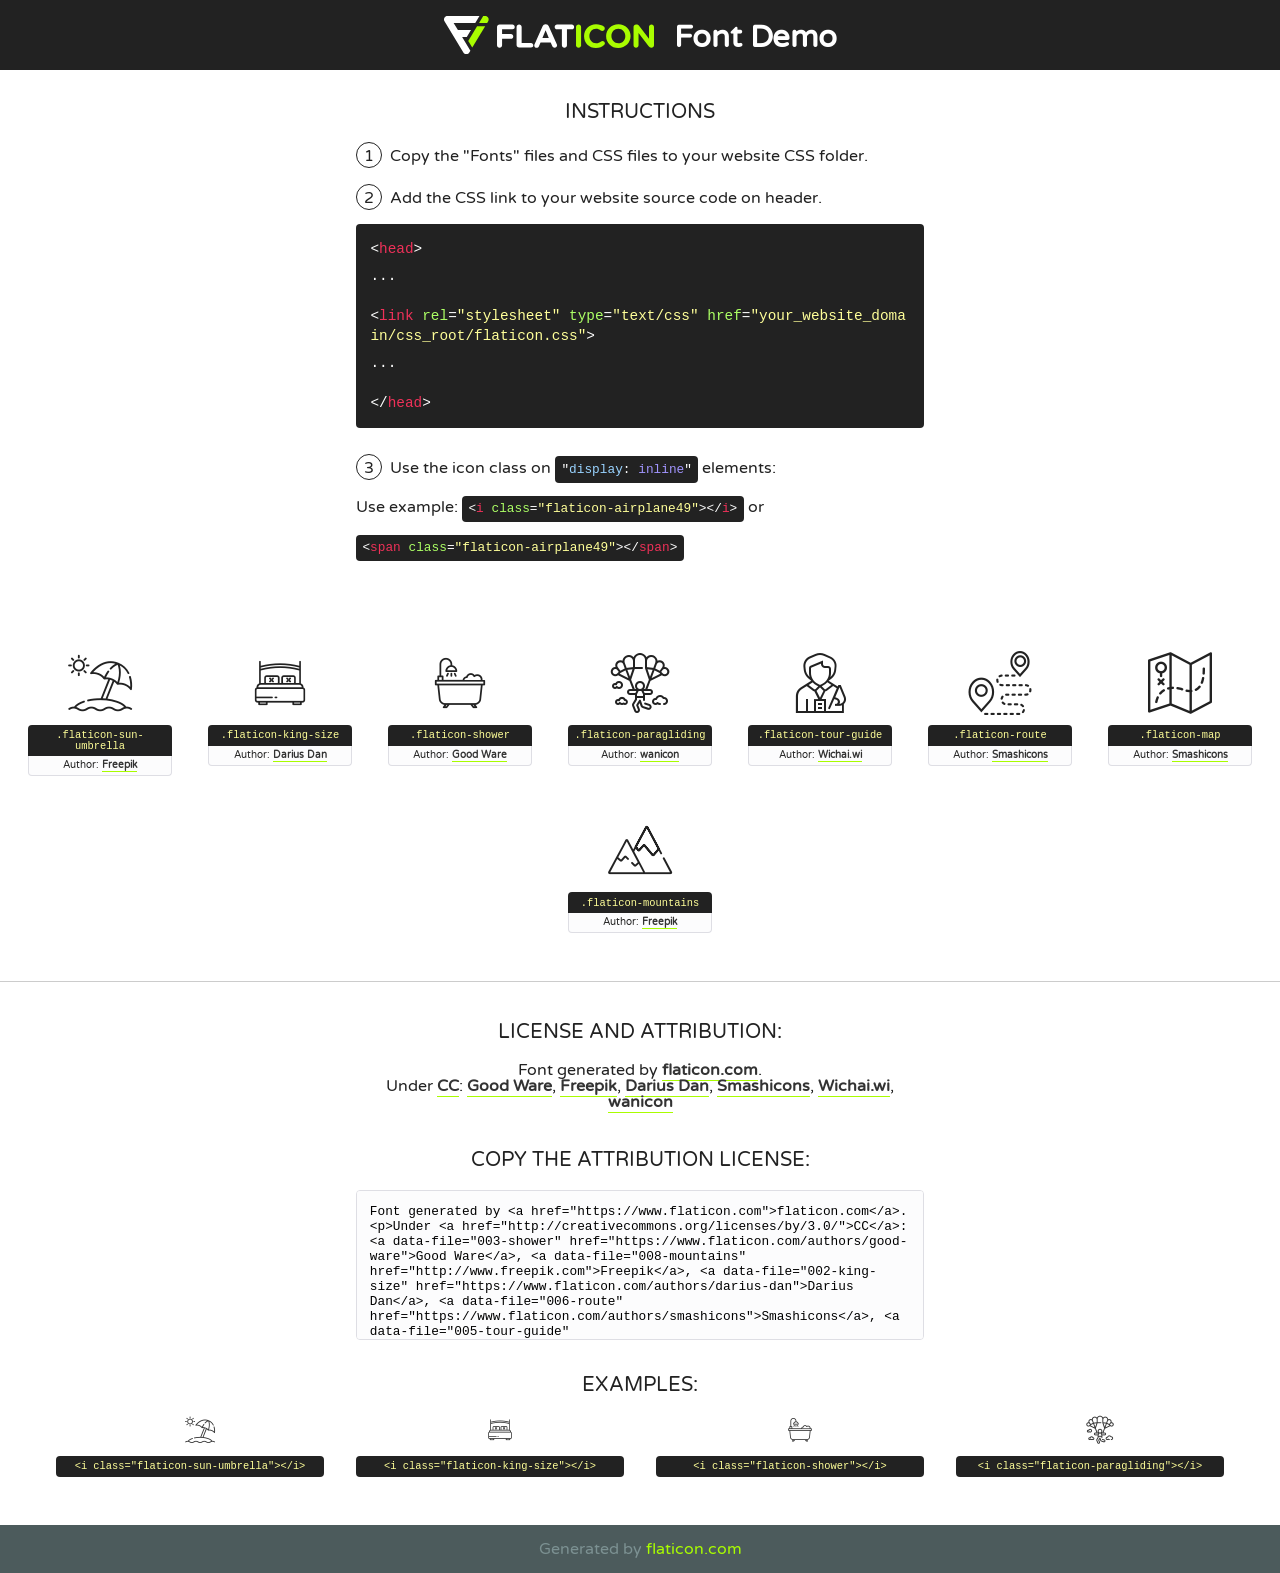
<file: css/fonts/flaticon/font/flaticon.html>
<!DOCTYPE html>
<!--
  Flaticon icon font: Flaticon
  Creation date: 22/08/2019 02:16
-->
<html>
<!DOCTYPE html>
<html>

<head>
    <title>Flaticon WebFont</title>
    <link href="http://fonts.googleapis.com/css?family=Varela+Round" rel="stylesheet" type="text/css" />
    <link rel="stylesheet" type="text/css" href="flaticon.css">
    <meta charset="UTF-8">
    <style>
    html, body, div, span, applet, object, iframe,
    h1, h2, h3, h4, h5, h6, p, blockquote, pre,
    a, abbr, acronym, address, big, cite, code,
    del, dfn, em, img, ins, kbd, q, s, samp,
    small, strike, strong, sub, sup, tt, var,
    b, u, i, center,
    dl, dt, dd, ol, ul, li,
    fieldset, form, label, legend,
    table, caption, tbody, tfoot, thead, tr, th, td,
    article, aside, canvas, details, embed, 
    figure, figcaption, footer, header, hgroup, 
    menu, nav, output, ruby, section, summary,
    time, mark, audio, video {
        margin: 0;
        padding: 0;
        border: 0;
        font-size: 100%;
        font: inherit;
        vertical-align: baseline;
    }
    /* HTML5 display-role reset for older browsers */
    article, aside, details, figcaption, figure, 
    footer, header, hgroup, menu, nav, section {
        display: block;
    }
    body {
        line-height: 1;
    }
    ol, ul {
        list-style: none;
    }
    blockquote, q {
        quotes: none;
    }
    blockquote:before, blockquote:after,
    q:before, q:after {
        content: '';
        content: none;
    }
    table {
        border-collapse: collapse;
        border-spacing: 0;
    }
    body {
        font-family: 'Varela Round', Helvetica, Arial, sans-serif;
        font-size: 16px;
        color: #222;
    }
    a {
        color: #333;
        border-bottom: 1px solid #a9fd00;
        font-weight: bold;
        text-decoration: none;
    }
    * {
        -moz-box-sizing: border-box;
        -webkit-box-sizing: border-box;
        box-sizing: border-box;
        margin: 0;
        padding: 0;
    }
    [class^="flaticon-"]:before, [class*=" flaticon-"]:before, [class^="flaticon-"]:after, [class*=" flaticon-"]:after {
        font-family: Flaticon;
        font-size: 30px;
        font-style: normal;
        margin-left: 20px;
        color: #333;
    }
    .wrapper {
        max-width: 600px;
        margin: auto;
        padding: 0 1em;
    }
    .title {
        font-size: 1.25em;
        text-align: center;
        margin-bottom: 1em;
        text-transform: uppercase;
    }
    header {
        text-align: center;
        background-color: #222;
        color: #fff;
        padding: 1em;
    }
    header .logo {
        width: 210px;
        height: 38px;
        display: inline-block;
        vertical-align: middle;
        margin-right: 1em;
        border: none;
    }
    header strong {
        font-size: 1.95em;
        font-weight: bold;
        vertical-align: middle;
        margin-top: 5px;
        display: inline-block;
    }
    .demo {
        margin: 2em auto;
        line-height: 1.25em;
    }
    .demo ul li {
        margin-bottom: 1em;
    }
    .demo ul li .num {
        color: #222;
        border-radius: 20px;
        display: inline-block;
        width: 26px;
        padding: 3px;
        height: 26px;
        text-align: center;
        margin-right: 0.5em;
        border: 1px solid #222;
    }
    .demo ul li code {
        background-color: #222;
        border-radius: 4px;
        padding: 0.25em 0.5em;
        display: inline-block;
        color: #fff;
        font-family: Consolas,Monaco,Lucida Console,Liberation Mono,DejaVu Sans Mono,Bitstream Vera Sans Mono,Courier New, monospace;
        font-weight: lighter;
        margin-top: 1em;
        font-size: 0.8em;
        word-break: break-all;
    }
    .demo ul li code.big {
        padding: 1em;
        font-size: 0.9em;
    }
    .demo ul li code .red {
        color: #EF3159;
    }
    .demo ul li code .green {
        color: #ACFF65;
    }
    .demo ul li code .yellow {
        color: #FFFF99;
    }
    .demo ul li code .blue {
        color: #99D3FF;
    }
    .demo ul li code .purple {
        color: #A295FF;
    }
    .demo ul li code .dots {
        margin-top: 0.5em;
        display: block;
    }
    #glyphs {
        border-bottom: 1px solid #ccc;
        padding: 2em 0;
        text-align: center;
    }
    .glyph {
        display: inline-block;
        width: 9em;
        margin: 1em;
        text-align: center;
        vertical-align: top;
        background: #FFF;
    }
    .glyph .glyph-icon {
        padding: 10px;
        display: block;
        font-family:"Flaticon";
        font-size: 64px;
        line-height: 1;
    }
    .glyph .glyph-icon:before {
        font-size: 64px;
        color: #222;
        margin-left: 0;
    }
    .class-name {
        font-size: 0.65em;
        background-color: #222;
        color: #fff;
        border-radius: 4px 4px 0 0;
        padding: 0.5em;
        color: #FFFF99;
        font-family: Consolas,Monaco,Lucida Console,Liberation Mono,DejaVu Sans Mono,Bitstream Vera Sans Mono,Courier New, monospace;
    }
    .author-name {
        font-size: 0.6em;
        background-color: #fcfcfd;
        border: 1px solid #DEDEE4;
        border-top: 0;
        border-radius: 0 0 4px 4px;
        padding: 0.5em;
    }
    .class-name:last-child {
        font-size: 10px;
        color:#888;
    }
    .class-name:last-child a {
        font-size: 10px;
        color:#555;
    }
    .class-name:last-child a:hover {
        color:#a9fd00;
    }
    .glyph > input {
        display: block;
        width: 100px;
        margin: 5px auto;
        text-align: center;
        font-size: 12px;
        cursor: text;
    }
    .glyph > input.icon-input {
        font-family:"Flaticon";
        font-size: 16px;
        margin-bottom: 10px;
    }
    .attribution .title {
        margin-top: 2em;
    }
    .attribution textarea {
        background-color: #fcfcfd;
        padding: 1em;
        border: none;
        box-shadow: none;
        border: 1px solid #DEDEE4;
        border-radius: 4px;
        resize: none;
        width: 100%;
        height: 150px;
        font-size: 0.8em;
        font-family: Consolas,Monaco,Lucida Console,Liberation Mono,DejaVu Sans Mono,Bitstream Vera Sans Mono,Courier New, monospace;
        -webkit-appearance: none;
    }
    .iconsuse {
        margin: 2em auto;
        text-align: center;
        max-width: 1200px;
    }
    .iconsuse:after {
        content: '';
        display: table;
        clear: both;
    }
    .iconsuse .image {
        float: left;
        width: 25%;
        padding: 0 1em;
    }
    .iconsuse .image p {
        margin-bottom: 1em;
    }
    .iconsuse .image span {
        display: block;
        font-size: 0.65em;
        background-color: #222;
        color: #fff;
        border-radius: 4px;
        padding: 0.5em;
        color: #FFFF99;
        margin-top: 1em;
        font-family: Consolas,Monaco,Lucida Console,Liberation Mono,DejaVu Sans Mono,Bitstream Vera Sans Mono,Courier New, monospace;
    }
    #footer {
        text-align: center;
        background-color: #4C5B5C;
        color: #7c9192;
        padding: 1em;
    }
    #footer a {
        border: none;
        color: #a9fd00;
        font-weight: normal;
    }
    @media (max-width: 960px) {
        .iconsuse .image {
            width: 50%;
        }
    }
    @media (max-width: 560px) {
        .iconsuse .image {
            width: 100%;
        }
    }
    </style>
</head>

<body class="characters-off">

    <header>
        <a href="https://www.flaticon.com" target="_blank" class="logo">
            <svg version="1.1" xmlns="http://www.w3.org/2000/svg" xmlns:xlink="http://www.w3.org/1999/xlink" xmlns:a="http://ns.adobe.com/AdobeSVGViewerExtensions/3.0/" viewBox="0 0 560.875 102.036" enable-background="new 0 0 560.875 102.036" xml:space="preserve">
                <defs>
                </defs>
                <g>
                    <g class="letters">
                        <path fill="#ffffff" d="M141.596,29.675c0-3.777,2.985-6.767,6.764-6.767h34.438c3.426,0,6.15,2.728,6.15,6.15
                        c0,3.43-2.724,6.149-6.15,6.149h-27.674v13.091h23.719c3.429,0,6.151,2.724,6.151,6.15c0,3.43-2.723,6.149-6.151,6.149h-23.719
                        v17.574c0,3.773-2.986,6.761-6.764,6.761c-3.779,0-6.764-2.989-6.764-6.761V29.675z"></path>
                        <path fill="#ffffff" d="M193.844,29.149c0-3.781,2.985-6.767,6.764-6.767c3.776,0,6.763,2.985,6.763,6.767v42.957h25.039
                        c3.426,0,6.149,2.726,6.149,6.153c0,3.425-2.723,6.15-6.149,6.15h-31.802c-3.779,0-6.764-2.986-6.764-6.768V29.149z"></path>
                        <path fill="#ffffff" d="M241.891,75.71l21.438-48.407c1.492-3.341,4.215-5.357,7.906-5.357h0.792
                        c3.686,0,6.323,2.017,7.815,5.357l21.439,48.407c0.436,0.967,0.701,1.845,0.701,2.723c0,3.602-2.809,6.501-6.414,6.501
                        c-3.161,0-5.269-1.845-6.499-4.655l-4.132-9.661h-27.059l-4.301,10.102c-1.144,2.631-3.426,4.214-6.237,4.214
                        c-3.517,0-6.24-2.81-6.24-6.325C241.1,77.64,241.451,76.677,241.891,75.71z M279.932,58.666l-8.521-20.297l-8.526,20.297H279.932
                        z"></path>
                        <path fill="#ffffff" d="M314.864,35.387H301.86c-3.429,0-6.239-2.813-6.239-6.238c0-3.429,2.811-6.24,6.239-6.24h39.533
                        c3.426,0,6.237,2.811,6.237,6.24c0,3.425-2.811,6.238-6.237,6.238h-13.001v42.785c0,3.773-2.99,6.761-6.764,6.761
                        c-3.779,0-6.764-2.989-6.764-6.761V35.387z"></path>
                        <path fill="#A9FD00" d="M352.615,29.149c0-3.781,2.985-6.767,6.767-6.767c3.774,0,6.761,2.985,6.761,6.767v49.024
                        c0,3.773-2.987,6.761-6.761,6.761c-3.781,0-6.767-2.989-6.767-6.761V29.149z"></path>
                        <path fill="#A9FD00" d="M374.132,53.836v-0.179c0-17.481,13.178-31.801,32.065-31.801c9.22,0,15.459,2.458,20.557,6.238
                        c1.402,1.054,2.637,2.985,2.637,5.357c0,3.692-2.985,6.59-6.681,6.59c-1.845,0-3.071-0.702-4.044-1.319
                        c-3.776-2.813-7.729-4.393-12.562-4.393c-10.364,0-17.831,8.611-17.831,19.154v0.173c0,10.542,7.291,19.329,17.831,19.329
                        c5.715,0,9.492-1.756,13.359-4.834c1.049-0.874,2.458-1.491,4.039-1.491c3.429,0,6.325,2.813,6.325,6.236
                        c0,2.106-1.056,3.78-2.282,4.834c-5.539,4.834-12.036,7.733-21.878,7.733C387.572,85.464,374.132,71.493,374.132,53.836z"></path>
                        <path fill="#A9FD00" d="M433.009,53.836v-0.179c0-17.481,13.79-31.801,32.766-31.801c18.981,0,32.592,14.143,32.592,31.628v0.173
                        c0,17.483-13.785,31.807-32.769,31.807C446.625,85.464,433.009,71.32,433.009,53.836z M484.224,53.836v-0.179
                        c0-10.539-7.725-19.326-18.626-19.326c-10.893,0-18.449,8.611-18.449,19.154v0.173c0,10.542,7.73,19.329,18.626,19.329
                        C476.676,72.986,484.224,64.378,484.224,53.836z"></path>
                        <path fill="#A9FD00" d="M506.233,29.321c0-3.774,2.99-6.763,6.767-6.763h1.401c3.252,0,5.183,1.583,7.029,3.953l26.093,34.265
                        V29.059c0-3.692,2.99-6.677,6.681-6.677c3.683,0,6.671,2.985,6.671,6.677v48.934c0,3.78-2.987,6.765-6.764,6.765h-0.436
                        c-3.257,0-5.188-1.581-7.034-3.953l-27.056-35.492v32.944c0,3.687-2.985,6.676-6.678,6.676c-3.683,0-6.673-2.989-6.673-6.676
                        V29.321z"></path>
                    </g>
                    <g class="insignia">
                        <path fill="#ffffff" d="M48.372,56.137h12.517l11.156-18.537H37.186L25.688,18.539h57.825L94.668,0H9.271
                        C5.925,0,2.842,1.801,1.198,4.716c-1.644,2.907-1.593,6.482,0.134,9.343l50.38,83.501c1.678,2.781,4.689,4.476,7.938,4.476
                        c3.246,0,6.257-1.695,7.935-4.476l2.898-4.804L48.372,56.137z"></path>
                        <g class="i">
                            <path fill="#A9FD00" d="M93.575,18.539h0.031v0.004l21.652,0.004l2.705-4.488c1.727-2.861,1.778-6.436,0.133-9.343
                            C116.454,1.801,113.371,0,110.026,0h-5.294L93.575,18.539z"></path>
                            <polygon fill="#A9FD00" points="88.291,27.356 64.725,66.486 75.519,84.404 109.942,27.356"></polygon>
                        </g>
                    </g>
                </g>
            </svg>
        </a>
        <strong>Font Demo</strong>
    </header>


    <section class="demo wrapper">

        <p class="title">Instructions</p>

        <ul>
            <li>
                <span class="num">1</span>Copy the "Fonts" files and CSS files to your website CSS folder.
            </li>
            <li>
                <span class="num">2</span>Add the CSS link to your website source code on header.
                <code class="big">
                    &lt;<span class="red">head</span>&gt;
                    <br/><span class="dots">...</span>
                    <br/>&lt;<span class="red">link</span> <span class="green">rel</span>=<span class="yellow">"stylesheet"</span> <span class="green">type</span>=<span class="yellow">"text/css"</span> <span class="green">href</span>=<span class="yellow">"your_website_domain/css_root/flaticon.css"</span>&gt;
                    <br/><span class="dots">...</span>
                    <br/>&lt;/<span class="red">head</span>&gt;
                </code>
            </li>

            <li>
                <p>
                    <span class="num">3</span>Use the icon class on <code>"<span class="blue">display</span>:<span class="purple"> inline</span>"</code> elements:
                    <br />
                    Use example: <code>&lt;<span class="red">i</span> <span class="green">class</span>=<span class="yellow">&quot;flaticon-airplane49&quot;</span>&gt;&lt;/<span class="red">i</span>&gt;</code> or <code>&lt;<span class="red">span</span> <span class="green">class</span>=<span class="yellow">&quot;flaticon-airplane49&quot;</span>&gt;&lt;/<span class="red">span</span>&gt;</code>
            </li>
        </ul>

    </section>




   <section id="glyphs">          
    
      
        <div class="glyph"><div class="glyph-icon flaticon-sun-umbrella"></div>
            <div class="class-name">.flaticon-sun-umbrella</div>
            <div class="author-name">Author: <a data-file="001-sun-umbrella" href="http://www.freepik.com">Freepik</a> </div> 
        </div>        
        
        <div class="glyph"><div class="glyph-icon flaticon-king-size"></div>
            <div class="class-name">.flaticon-king-size</div>
            <div class="author-name">Author: <a data-file="002-king-size" href="https://www.flaticon.com/authors/darius-dan">Darius Dan</a> </div> 
        </div>        
        
        <div class="glyph"><div class="glyph-icon flaticon-shower"></div>
            <div class="class-name">.flaticon-shower</div>
            <div class="author-name">Author: <a data-file="003-shower" href="https://www.flaticon.com/authors/good-ware">Good Ware</a> </div> 
        </div>        
        
        <div class="glyph"><div class="glyph-icon flaticon-paragliding"></div>
            <div class="class-name">.flaticon-paragliding</div>
            <div class="author-name">Author: <a data-file="004-paragliding" href="https://www.flaticon.com/authors/wanicon">wanicon</a> </div> 
        </div>        
        
        <div class="glyph"><div class="glyph-icon flaticon-tour-guide"></div>
            <div class="class-name">.flaticon-tour-guide</div>
            <div class="author-name">Author: <a data-file="005-tour-guide" href="https://www.flaticon.com/authors/wichaiwi">Wichai.wi</a> </div> 
        </div>        
        
        <div class="glyph"><div class="glyph-icon flaticon-route"></div>
            <div class="class-name">.flaticon-route</div>
            <div class="author-name">Author: <a data-file="006-route" href="https://www.flaticon.com/authors/smashicons">Smashicons</a> </div> 
        </div>        
        
        <div class="glyph"><div class="glyph-icon flaticon-map"></div>
            <div class="class-name">.flaticon-map</div>
            <div class="author-name">Author: <a data-file="007-map" href="https://www.flaticon.com/authors/smashicons">Smashicons</a> </div> 
        </div>        
        
        <div class="glyph"><div class="glyph-icon flaticon-mountains"></div>
            <div class="class-name">.flaticon-mountains</div>
            <div class="author-name">Author: <a data-file="008-mountains" href="http://www.freepik.com">Freepik</a> </div> 
        </div>        
        

    </section>



    <section class="attribution wrapper"   style="text-align:center;">

      <div class="title">License and attribution:</div><div class="attrDiv">Font generated by <a href="https://www.flaticon.com">flaticon.com</a>. <div><p>Under <a href="http://creativecommons.org/licenses/by/3.0/">CC</a>: <a data-file="003-shower" href="https://www.flaticon.com/authors/good-ware">Good Ware</a>, <a data-file="008-mountains" href="http://www.freepik.com">Freepik</a>, <a data-file="002-king-size" href="https://www.flaticon.com/authors/darius-dan">Darius Dan</a>, <a data-file="006-route" href="https://www.flaticon.com/authors/smashicons">Smashicons</a>, <a data-file="005-tour-guide" href="https://www.flaticon.com/authors/wichaiwi">Wichai.wi</a>, <a data-file="004-paragliding" href="https://www.flaticon.com/authors/wanicon">wanicon</a></p>  </div>
      </div>
      <div class="title">Copy the Attribution License:</div>

    <textarea onclick="this.focus();this.select();">Font generated by &lt;a href=&quot;https://www.flaticon.com&quot;&gt;flaticon.com&lt;/a&gt;. <p>Under <a href="http://creativecommons.org/licenses/by/3.0/">CC</a>: <a data-file="003-shower" href="https://www.flaticon.com/authors/good-ware">Good Ware</a>, <a data-file="008-mountains" href="http://www.freepik.com">Freepik</a>, <a data-file="002-king-size" href="https://www.flaticon.com/authors/darius-dan">Darius Dan</a>, <a data-file="006-route" href="https://www.flaticon.com/authors/smashicons">Smashicons</a>, <a data-file="005-tour-guide" href="https://www.flaticon.com/authors/wichaiwi">Wichai.wi</a>, <a data-file="004-paragliding" href="https://www.flaticon.com/authors/wanicon">wanicon</a></p>  
     </textarea>

    </section>

    <section class="iconsuse">

          <div class="title">Examples:</div>            
             
            <div class="image">
                <p>
                    <i class="glyph-icon flaticon-sun-umbrella"></i> 
                    <span>&lt;i class=&quot;flaticon-sun-umbrella&quot;&gt;&lt;/i&gt;</span>
                </p>
            </div>
            
            <div class="image">
                <p>
                    <i class="glyph-icon flaticon-king-size"></i> 
                    <span>&lt;i class=&quot;flaticon-king-size&quot;&gt;&lt;/i&gt;</span>
                </p>
            </div>
            
            <div class="image">
                <p>
                    <i class="glyph-icon flaticon-shower"></i> 
                    <span>&lt;i class=&quot;flaticon-shower&quot;&gt;&lt;/i&gt;</span>
                </p>
            </div>
            
            <div class="image">
                <p>
                    <i class="glyph-icon flaticon-paragliding"></i> 
                    <span>&lt;i class=&quot;flaticon-paragliding&quot;&gt;&lt;/i&gt;</span>
                </p>
            </div>
                       
        </div>
                            
    </section>

<div id="footer">
    <div>Generated by <a href="https://www.flaticon.com">flaticon.com</a>
    </div>
</div>



</body>
</html>
</file>
<file: css/fonts/flaticon/font/flaticon.css>
/*
  	Flaticon icon font: Flaticon
  	Creation date: 22/08/2019 02:16
  	*/

@font-face {
  font-family: "Flaticon";
  src: url("./Flaticon.eot");
  src: url("./Flaticon.eot?#iefix") format("embedded-opentype"),
       url("./Flaticon.woff2") format("woff2"),
       url("./Flaticon.woff") format("woff"),
       url("./Flaticon.ttf") format("truetype"),
       url("./Flaticon.svg#Flaticon") format("svg");
  font-weight: normal;
  font-style: normal;
}

@media screen and (-webkit-min-device-pixel-ratio:0) {
  @font-face {
    font-family: "Flaticon";
    src: url("./Flaticon.svg#Flaticon") format("svg");
  }
}

[class^="flaticon-"]:before, [class*=" flaticon-"]:before,
[class^="flaticon-"]:after, [class*=" flaticon-"]:after {   
  font-family: Flaticon;
        font-size: 20px;
font-style: normal;
margin-left: 20px;
}

.flaticon-sun-umbrella:before { content: "\f100"; }
.flaticon-king-size:before { content: "\f101"; }
.flaticon-shower:before { content: "\f102"; }
.flaticon-paragliding:before { content: "\f103"; }
.flaticon-tour-guide:before { content: "\f104"; }
.flaticon-route:before { content: "\f105"; }
.flaticon-map:before { content: "\f106"; }
.flaticon-mountains:before { content: "\f107"; }
</file>
